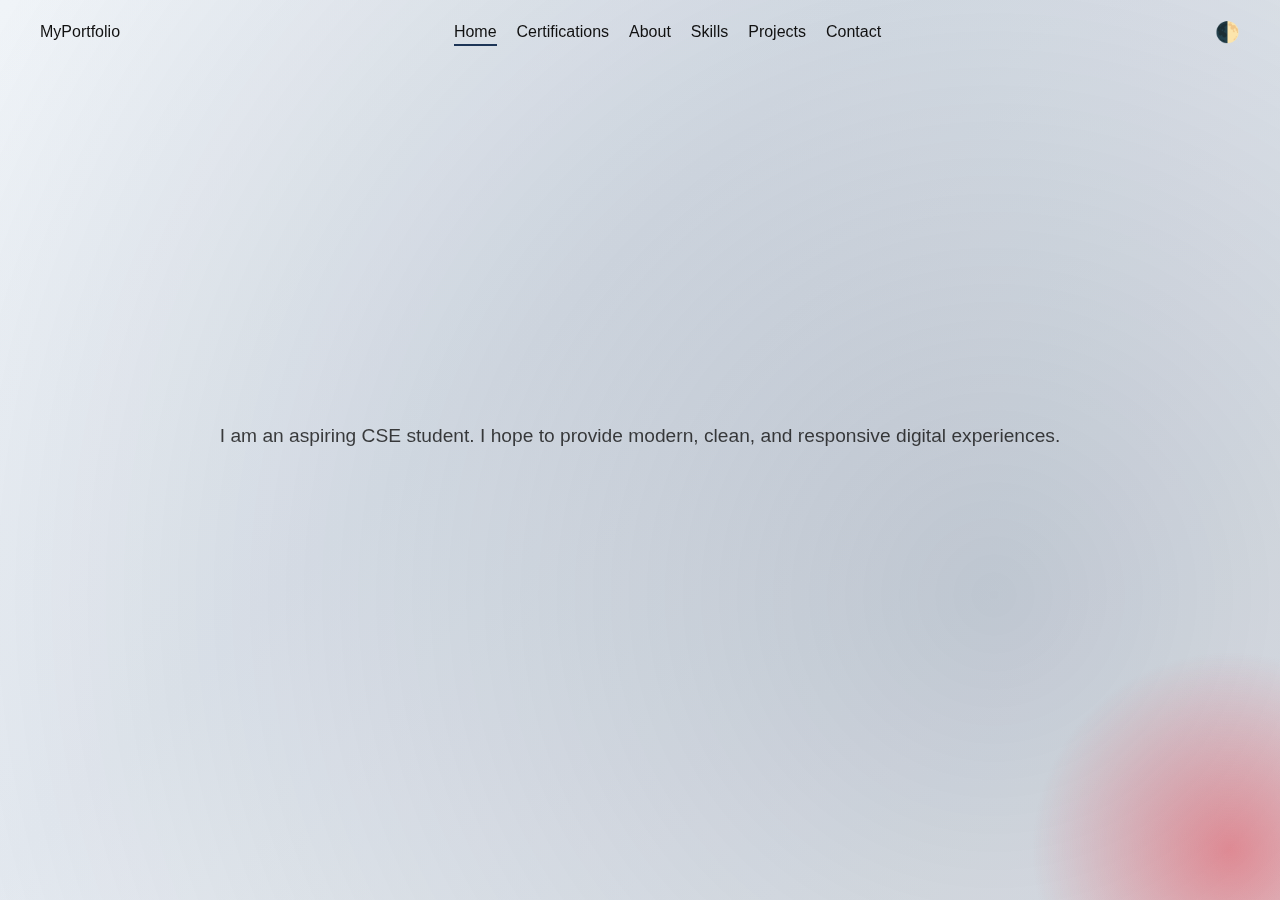
<file: index.html>
<!DOCTYPE html>
<html lang="en" data-theme="light">
<head>
    <meta charset="UTF-8" />
    <meta name="viewport" content="width=device-width, initial-scale=1.0" />
    <title>Portfolio – Home</title>
    <link rel="stylesheet" href="styles.css" />
    <style>
    html { visibility: hidden; }
  </style>
  <script>
    const s = localStorage.getItem('theme') || 'light';
    document.documentElement.setAttribute('data-theme', s);
    document.documentElement.style.visibility = 'visible';
  </script>
</head>

<body>

<header>
    <nav class="nav">
        <div class="logo">MyPortfolio</div>

        <ul>
            <li><a class="active" href="index.html">Home</a></li>
            <li><a href="certifications.html">Certifications</a></li>
            <li><a href="about.html">About</a></li>
            <li><a href="skills.html">Skills</a></li>
            <li><a href="projects.html">Projects</a></li>
            <li><a href="contact.html">Contact</a></li>
        </ul>

        <button id="themeToggle" class="toggle-btn">🌓</button>
    </nav>
</header>

<section class="hero">
    <div class="hero-content">
        <h1 class="fade-in">Hi, I'm Deepak</h1>
        <p class="fade-in delay-1">I am an aspiring CSE student. I hope to provide modern, clean, and responsive digital experiences.</p>
        <a href="projects.html" class="btn fade-in delay-2">View My Work</a>
    </div>
</section>

<script src="theme.js"></script>
</body>
</html>
</file>
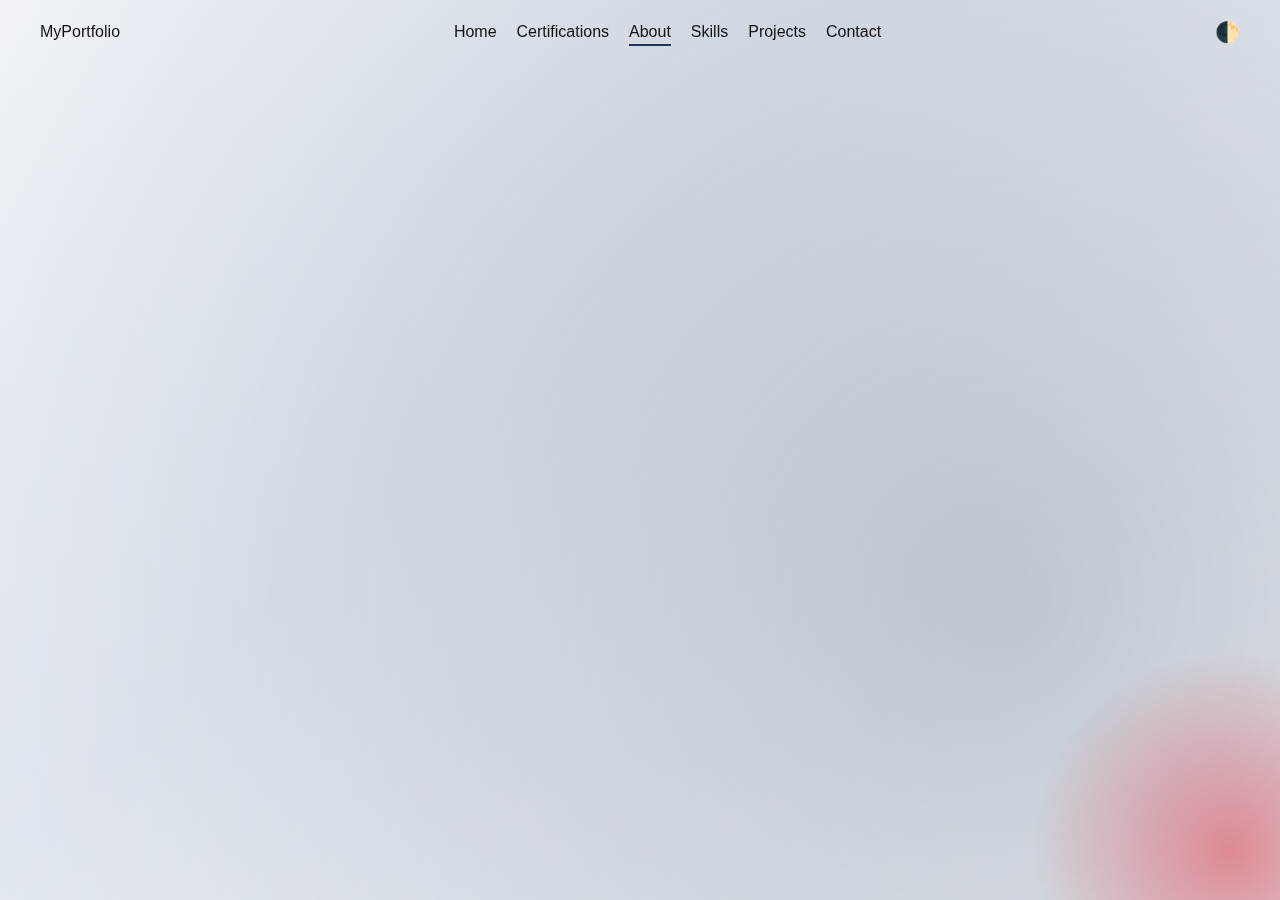
<file: about.html>
<!DOCTYPE html>
<html lang="en" data-theme="light">
<head>
    <meta charset="UTF-8">
    <meta name="viewport" content="width=device-width, initial-scale=1.0">
    <title>About Me</title>
    <link rel="stylesheet" href="styles.css">
    <style>
    html { visibility: hidden; }
    </style>
    <script>
    const s = localStorage.getItem('theme') || 'light';
    document.documentElement.setAttribute('data-theme', s);
    document.documentElement.style.visibility = 'visible';
    </script>
</head>

<body>

<header>
    <nav class="nav">
        <div class="logo">MyPortfolio</div>
        <ul>
            <li><a href="index.html">Home</a></li>
            <li><a href="certifications.html">Certifications</a></li>
            <li><a class="active" href="about.html">About</a></li>
            <li><a href="skills.html">Skills</a></li>
            <li><a href="projects.html">Projects</a></li>
            <li><a href="contact.html">Contact</a></li>
        </ul>
        <button id="themeToggle" class="toggle-btn">🌓</button>
    </nav>
</header>

<section class="container fade-in">
    <h1 class="page-title">About Me</h1>

    <p>
        I’m Deepak — an aspiring Computer Science and Engineering student and a dedicated learner who enjoys building modern, clean, and efficient digital experiences.
        My interests include software development, problem-solving, and continuous improvement. I thrive on understanding how things work and applying that knowledge to create practical,
        real-world projects.

    </p>

    <p style="margin-top:20px;">
        Outside of tech, I spend a lot of time reading (mostly fiction and sci-fi/fantasy) and playing video games. Both give me new perspectives, spark creativity, and push me to think in different ways — something I bring into my coding projects as well.
I’m excited to keep improving, create meaningful projects, and collaborate with people who share similar interests.
        
    </p>

    <p style="margin-top:20px;">
        My goal is simple: keep learning, keep building, and create things I'm proud of.
    </p>

</section>

<script src="theme.js"></script>
</body>
</html>
</file>
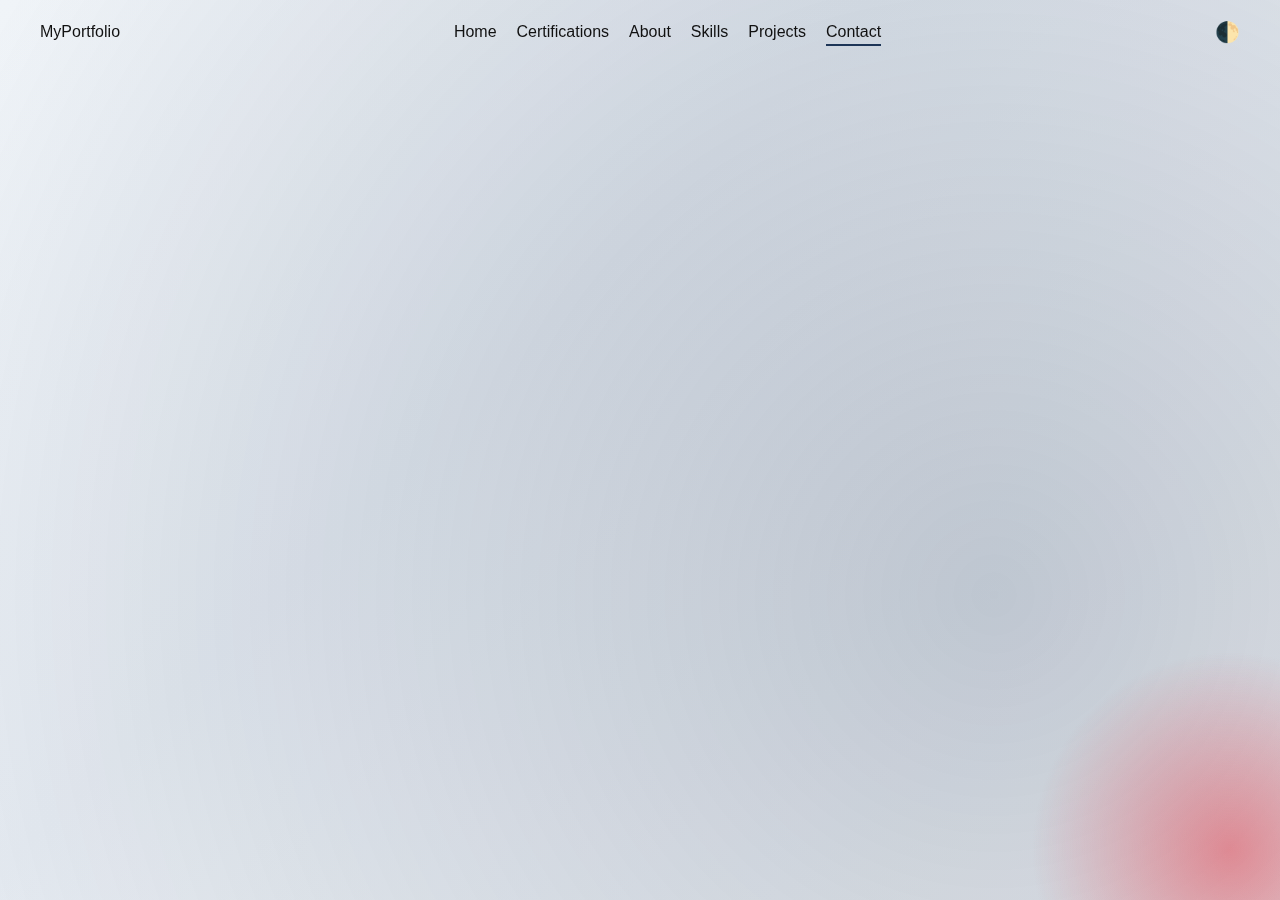
<file: contact.html>
<!DOCTYPE html>
<html lang="en" data-theme="light">
<head>
    <meta charset="UTF-8">
    <meta name="viewport" content="width=device-width, initial-scale=1.0">
    <title>Contact</title>
    <link rel="stylesheet" href="styles.css">
    <style>
    html { visibility: hidden; }
    </style>
    <script>
    const s = localStorage.getItem('theme') || 'light';
    document.documentElement.setAttribute('data-theme', s);
    document.documentElement.style.visibility = 'visible';
    </script>
</head>

<body>
<header>
    <nav class="nav">
        <div class="logo">MyPortfolio</div>

        <ul>
            <li><a href="index.html">Home</a></li>
            <li><a href="certifications.html">Certifications</a></li>
            <li><a href="about.html">About</a></li>
            <li><a href="skills.html">Skills</a></li>
            <li><a href="projects.html">Projects</a></li>
            <li><a class="active" href="contact.html">Contact</a></li>
        </ul>

        <button id="themeToggle" class="toggle-btn">🌓</button>
    </nav>
</header>

<section class="container fade-in">
    <h1 class="page-title">Contact</h1>

    <!-- Contact Info -->
    <div class="contact-info">
        <p>Email: <a href="mailto:sddevanand@gmail.com">sddevanand@gmail.com</a></p>
        <p>Location: Chennai, India</p>
        <p>Availability: Open to opportunities ✨</p>
    </div>

    <!-- LinkTree Style Buttons -->
    <div class="linktree">

        <a href="https://www.linkedin.com/in/deepak-devanand-297a74311/" class="link-btn" target="_blank">
            LinkedIn
        </a>

        <a href="https://github.com/DeepakDS07" class="link-btn" target="_blank">
            GitHub
        </a>

        <a href="https://drive.google.com/file/d/16foApafE7xlUjUpvyWlgFtIvRWttXuIq/view?usp=sharing" class="link-btn" target="_blank">
            Resume
        </a>

        <a href="https://leetcode.com/u/Deepdev07/" class="link-btn" target="_blank">
            LeetCode
        </a>

        <a href="mailto:sddevanand@gmail.com" class="link-btn">
            Email Me
        </a>

    </div>

</section>

<script src="theme.js"></script>
</body>
</html>
</file>
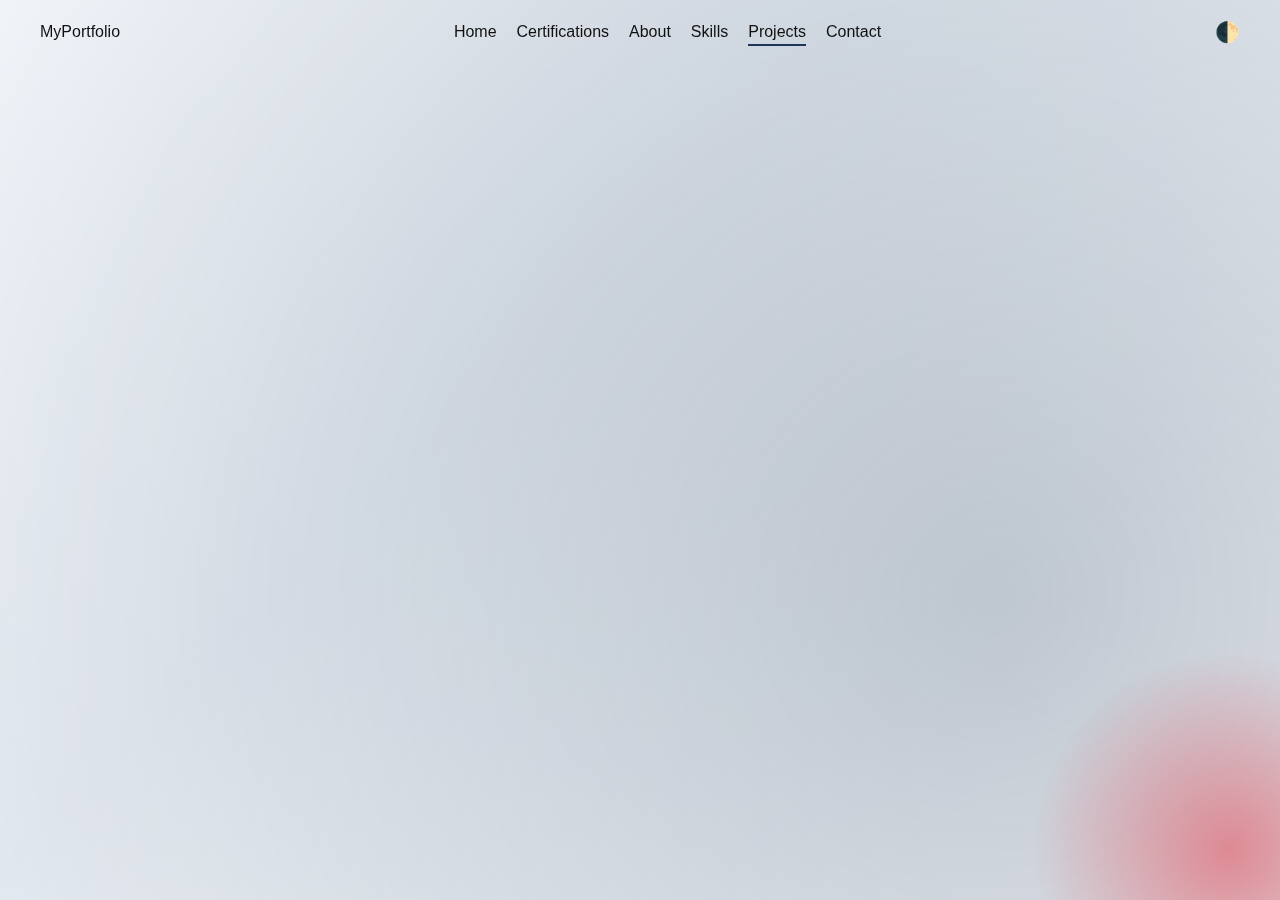
<file: projects.html>
<!DOCTYPE html>
<html lang="en" data-theme="light">
<head>
    <meta charset="UTF-8">
    <meta name="viewport" content="width=device-width, initial-scale=1.0">
    <title>Projects</title>
    <link rel="stylesheet" href="styles.css">
    <style>
    html { visibility: hidden; }
    </style>
    <script>
    const s = localStorage.getItem('theme') || 'light';
    document.documentElement.setAttribute('data-theme', s);
    document.documentElement.style.visibility = 'visible';
    </script>
</head>

<body>
<header>
    <nav class="nav">
        <div class="logo">MyPortfolio</div>
        <ul>
            <li><a href="index.html">Home</a></li>
            <li><a href="certifications.html">Certifications</a></li>
            <li><a href="about.html">About</a></li>
            <li><a href="skills.html">Skills</a></li>
            <li><a class="active" href="projects.html">Projects</a></li>
            <li><a href="contact.html">Contact</a></li>
        </ul>
        <button id="themeToggle" class="toggle-btn">🌓</button>
    </nav>
</header>

<section class="container fade-in">
    <h1 class="page-title">Projects</h1>

    <div class="project-list">

        <a href="https://github.com/DeepakDS07/Web-Portfolio" class="project-link" target="_blank">
            <div class="project-card">
                <h3>Portfolio Website</h3>
                <p>A modern, responsive, dark-mode enabled portfolio built using HTML/CSS and JavaScript.</p>
            </div>
        </a>

        <a href="https://github.com/DeepakDS07/SmartReg" class="project-link" target="_blank">
            <div class="project-card">
                <h3>SmartReg</h3>
                <p>Java-based event registration management system with GUI made using JavaSwing.</p>
            </div>
        </a>

        <a href="https://github.com/DeepakDS07/Heart-Disease-Prediction-ML" class="project-link" target="_blank">
            <div class="project-card">
                <h3>Heart-Disease-Prediction-ML</h3>
                <p>Python-based Heart-Disease Prediction ML</p>
            </div>
        </a>

    </div>
</section>

<script src="theme.js"></script>
</body>
</html>
</file>
<file: styles.css>
html, body {
    margin: 0;
    padding: 0;
    min-height: 100vh;
}

body > *:last-child {
    margin-bottom: 0;
}

/* ---------------- General Reset ---------------- */
* {
    margin: 0;
    padding: 0;
    box-sizing: border-box;
    font-family: "Inter", sans-serif;
}

body {
    background: var(--bg);
    color: var(--text);
    transition: background 0.3s, color 0.3s;
}

/* ---------------- Theme Variables ---------------- */
html[data-theme="light"] {
    --bg: #ffffff;
    --text: #111111;
    --card: #f5f5f5;
    --border: #ddd;
    --accent1: #e63946;   /* red accent */
    --accent2: #1d3557;   /* deep blue accent */
}

html[data-theme="dark"] {
    --bg: #0f0f0f;
    --text: #e4e4e4;
    --card: #1a1a1a;
    --border: #333;
    --accent1: #457b9d;   /* blue accent */
    --accent2: #2a9d8f;   /* green accent */
}

/* ---------------- Background Gradients & Floating Blobs ---------------- */
html[data-theme="light"] body {
    background: linear-gradient(135deg, #f0f4f8 0%, #e8edf3 40%, #ffffff 100%);
}

html[data-theme="dark"] body {
    background: linear-gradient(135deg, #0a0a0a 0%, #121212 40%, #1a1a1a 100%);
}

body::before,

body::before {
    content: '';
    position: fixed;
    top:0; left:0;
    width:210%; height:210%;
    background: url('[data-uri]') repeat;
    opacity: 0.250;
    pointer-events: none;
    z-index: 0;
}

body::after {
    content: '';
    position: fixed;
    width: 400px;
    height: 400px;
    border-radius: 70%;
    opacity: 0.5;
    pointer-events: none;
    z-index: 0;
}

body::before {
    top: -350px;
    left: -350px;
    background: radial-gradient(circle, var(--accent2) 0%, transparent 70%);
    animation: floatTopLeft 25s linear infinite;
}

body::after {
    bottom: -150px;
    right: -150px;
    background: radial-gradient(circle, var(--accent1) 0%, transparent 70%);
    animation: floatBottomRight 30s linear infinite;
}

@keyframes floatTopLeft {
    0% { transform: translate(0, 0) rotate(0deg); }
    50% { transform: translate(20px, 30px) rotate(45deg); }
    100% { transform: translate(0, 0) rotate(0deg); }
}

@keyframes floatBottomRight {
    0% { transform: translate(0, 0) rotate(0deg); }
    50% { transform: translate(-20px, -30px) rotate(-45deg); }
    100% { transform: translate(0, 0) rotate(0deg); }
}

body > * {
    position: relative;
    z-index: 1;
}

/* ---------------- Navbar ---------------- */
.nav {
    display: flex;
    justify-content: space-between;
    align-items: center;
    padding: 20px 40px;
}
.nav ul {
    display: flex;
    gap: 20px;
    list-style: none;
}
.nav a {
    text-decoration: none;
    color: var(--text);
    font-weight: 500;
    padding-bottom: 4px;
    border-bottom: 2px solid transparent;
    transition: 0.3s;
}
.nav a.active,
.nav a:hover {
    border-color: var(--accent2);
}
.toggle-btn {
    font-size: 20px;
    background: none;
    border: none;
    cursor: pointer;
}

/* ---------------- Hero Section ---------------- */
.hero {
    height: 80vh;
    display: flex;
    align-items: center;
    justify-content: center;
    text-align: center;
    padding: 40px;
}
.hero-content {
    display: flex;
    flex-direction: column;
    align-items: center;
    gap: 20px;
}
.hero h1 {
    font-size: 3rem;
}
.hero p {
    margin-top: 10px;
    font-size: 1.2rem;
    opacity: 0.8;
}
.btn {
    margin-top: 20px;
    padding: 12px 24px;
    background: var(--accent2);
    color: var(--bg);
    border-radius: 8px;
    text-decoration: none;
    transition: 0.3s;
}
.btn:hover {
    background: var(--accent1);
    opacity: 0.9;
}

/* ---------------- Fade Animations ---------------- */
.fade-in {
    opacity: 0;
    transform: translateY(10px);
    animation: fade 0.6s forwards;
}
.delay-1 {
    animation-delay: 0.2s;
}
.delay-2 {
    animation-delay: 0.4s;
}
@keyframes fade {
    to {
        opacity: 1;
        transform: translateY(0);
    }
}

/* ---------------- Container ---------------- */
.container {
    max-width: 900px;
    margin: auto;
    padding: 60px 20px;
}
.page-title {
    margin-bottom: 30px;
}

/* ---------------- Skills Grid ---------------- */
.skills-grid {
    display: grid;
    grid-template-columns: repeat(auto-fit, minmax(180px, 1fr));
    gap: 15px;
    margin-top: 20px;
}
.skill-card {
    background: var(--card);
    padding: 18px;
    border-radius: 10px;
    border: 1px solid var(--border);
    text-align: center;
    font-weight: 500;
    transition: transform 0.2s, border-color 0.2s;
}
.skill-card:hover {
    transform: translateY(-4px);
    border-color: var(--accent2);
}

/* ---------------- Projects List ---------------- */
.project-list {
    display: flex;
    flex-direction: column;
    gap: 18px;
}
.project-card {
    background: var(--card);
    border: 1px solid var(--border);
    padding: 20px;
    border-radius: 12px;
    transition: transform 0.2s, border-color 0.2s;
}
.project-card:hover {
    transform: translateY(-3px);
    border-color: var(--accent2);
}

/* ---------------- Contact Page ---------------- */
.contact-info p {
    margin: 4px 0;
    opacity: 0.9;
}
.contact-info a {
    color: var(--text);
    text-decoration: underline;
}
.linktree {
    display: flex;
    flex-direction: column;
    gap: 12px;
    margin: 30px 0;
}
.link-btn {
    padding: 14px;
    text-align: center;
    border-radius: 10px;
    border: 1px solid var(--border);
    background: var(--card);
    color: var(--text);
    font-weight: 500;
    text-decoration: none;
    transition: transform 0.2s, opacity 0.2s, border-color 0.2s;
}
.link-btn:hover {
    transform: translateY(-4px);
    opacity: 0.85;
    border-color: var(--accent2);
}
.contact-form {
    margin-top: 20px;
    display: flex;
    flex-direction: column;
    gap: 12px;
}
.contact-form input,
.contact-form textarea {
    padding: 12px;
    border-radius: 8px;
    border: 1px solid var(--border);
    background: var(--card);
    color: var(--text);
}

/* ---------------- Accordion / Certifications ---------------- */
.accordion-item {
    background: var(--card);
    margin-bottom: 10px;
    border-radius: 10px;
    overflow: hidden;
    border: 1px solid var(--border);
    opacity: 0;
    animation: slideInLeft 0.5s forwards;
}
.accordion-item:nth-child(1) { animation-delay: 0.1s; }
.accordion-item:nth-child(2) { animation-delay: 0.25s; }
.accordion-item:nth-child(3) { animation-delay: 0.4s; }
.accordion-item:nth-child(4) { animation-delay: 0.55s; }
.accordion-item:nth-child(5) { animation-delay: 0.7s; }

.accordion-header {
    width: 100%;
    padding: 18px;
    background: none;
    border: none;
    font-size: 1.1rem;
    text-align: left;
    color: var(--text);
    cursor: pointer;
    transition: background 0.2s, border-left 0.3s;
}
.accordion-header:hover {
    background: var(--border);
    border-left: 4px solid var(--accent2);
}
.accordion-body {
    max-height: 0;
    overflow: hidden;
    padding: 0 18px;
    transition: max-height 0.35s ease;
}
.accordion-body p {
    padding: 15px 0;
}

/* ---------------- Slide-in Left Animation ---------------- */
@keyframes slideInLeft {
    0% {
        opacity: 0;
        transform: translateX(-40px);
    }
    100% {
        opacity: 1;
        transform: translateX(0);
    }
}

.project-link {
    text-decoration: none;
    color: inherit;
    display: block;
}

.project-link .project-card {
    transition: transform 0.2s ease, box-shadow 0.2s ease;
}

.project-link .project-card:hover {
    transform: translateY(-5px);
    box-shadow: 0 8px 20px rgba(0, 0, 0, 0.25);
}

.project-card {
    cursor: pointer;
}

.accordion-body {
  max-height: 0;
  overflow: hidden;
  transition: max-height 0.3s ease;
}

.accordion-item.active .accordion-body {
  max-height: 300px; /* adjust as needed */
}
</file>
